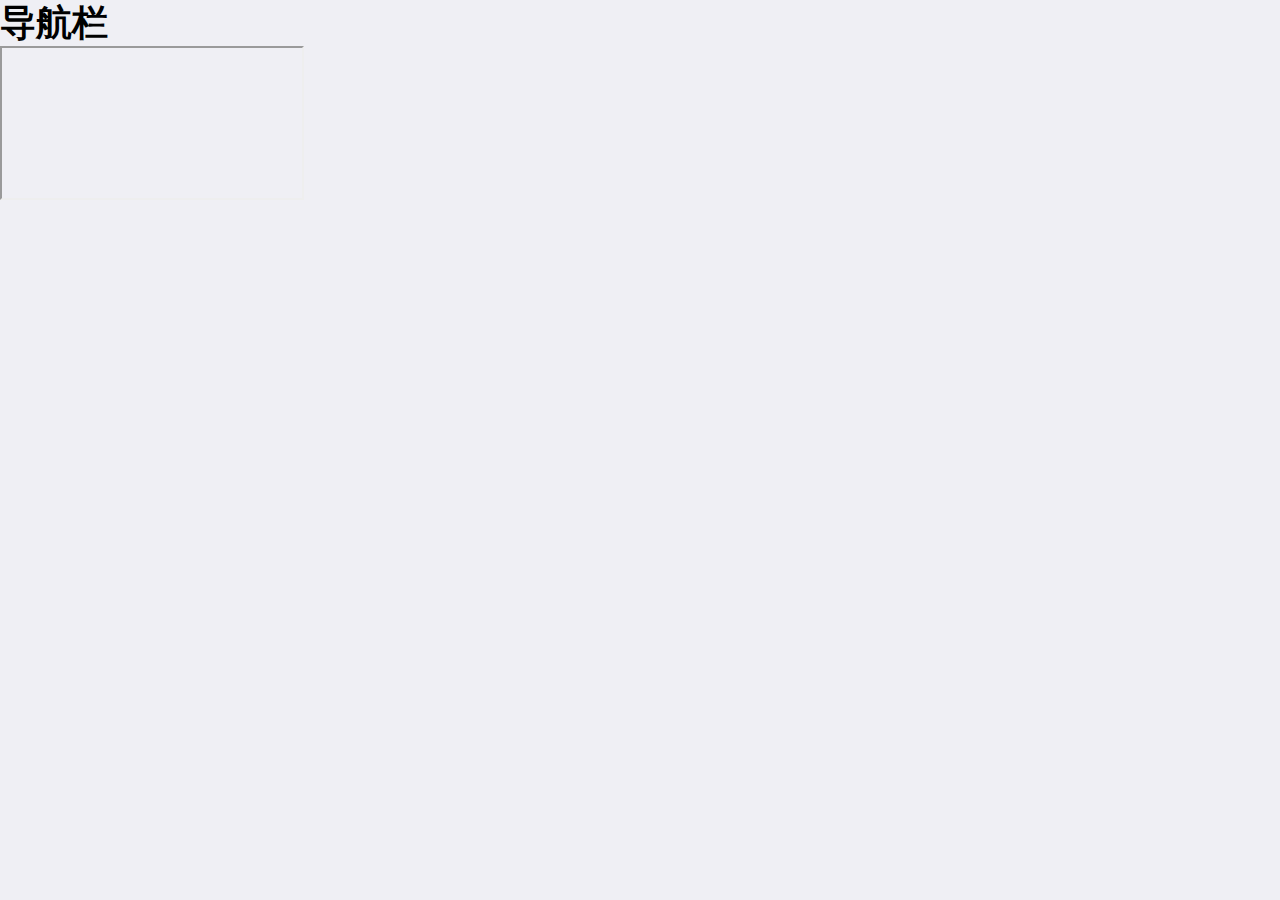
<file: index.html>
<!DOCTYPE html>
<html>
<head>
    <meta charset="utf-8">
    <meta name="viewport" content="initial-scale=1.0, maximum-scale=1.0, user-scalable=no" />
   <meta name="viewport" content="width=device-width, initial-scale=1,maximum-scale=1, user-scalable=no">
		<meta name="apple-mobile-web-app-capable" content="yes">
		<meta name="apple-mobile-web-app-status-bar-style" content="black">
		<link rel="stylesheet" href="css/mui.min.css"/>
		<link rel="stylesheet" type="text/css" href="css/app.css"/>
		<link rel="stylesheet" type="text/css" href="css/icons-extra.css"/>
		<script src="js/mui.min.js"></script>
			
   <title>first</title>
   <script type="text/javascript">
   			mui.init({
   				subpages:[{
					      url:'html/card.html',//子页面HTML地址，支持本地地址和网络地址
					      id:'card.html',//子页面标志
					      styles:{
					        top:'44px',//子页面顶部位置
					        bottom:'10px',//子页面底部位置
					     
					      },
					      extras:{}//额外扩展参数
					    }]
   				
   				
   			});
   			mui('#cebianlan')[0].addEventListener('tap',function(event) {
				mui('.mui-off-canvas-wrap').offCanvas('show');
			});
      </script>
    	<script src="js/index.js" type="text/javascript" charset="utf-8"></script>
			
</head>
<body>
	<div  class="mui-inner-wrap ">
		<!--导航栏-->
			<header id="header" class="  mui-bar mui-bar-nav">
				<a id="cebianlan" class="mui-icon mui-icon-bars mui-pull-left mui-action-menu">
					
				</a>
				<h1 class="mui-title">导航栏</h1>
				<a id="add_card" class="  mui-icon mui-icon-plus mui-pull-right"></a>
			</header>
		</div>	
	
			
    		
			
   	
  
   	
</body>
</html>
</file>
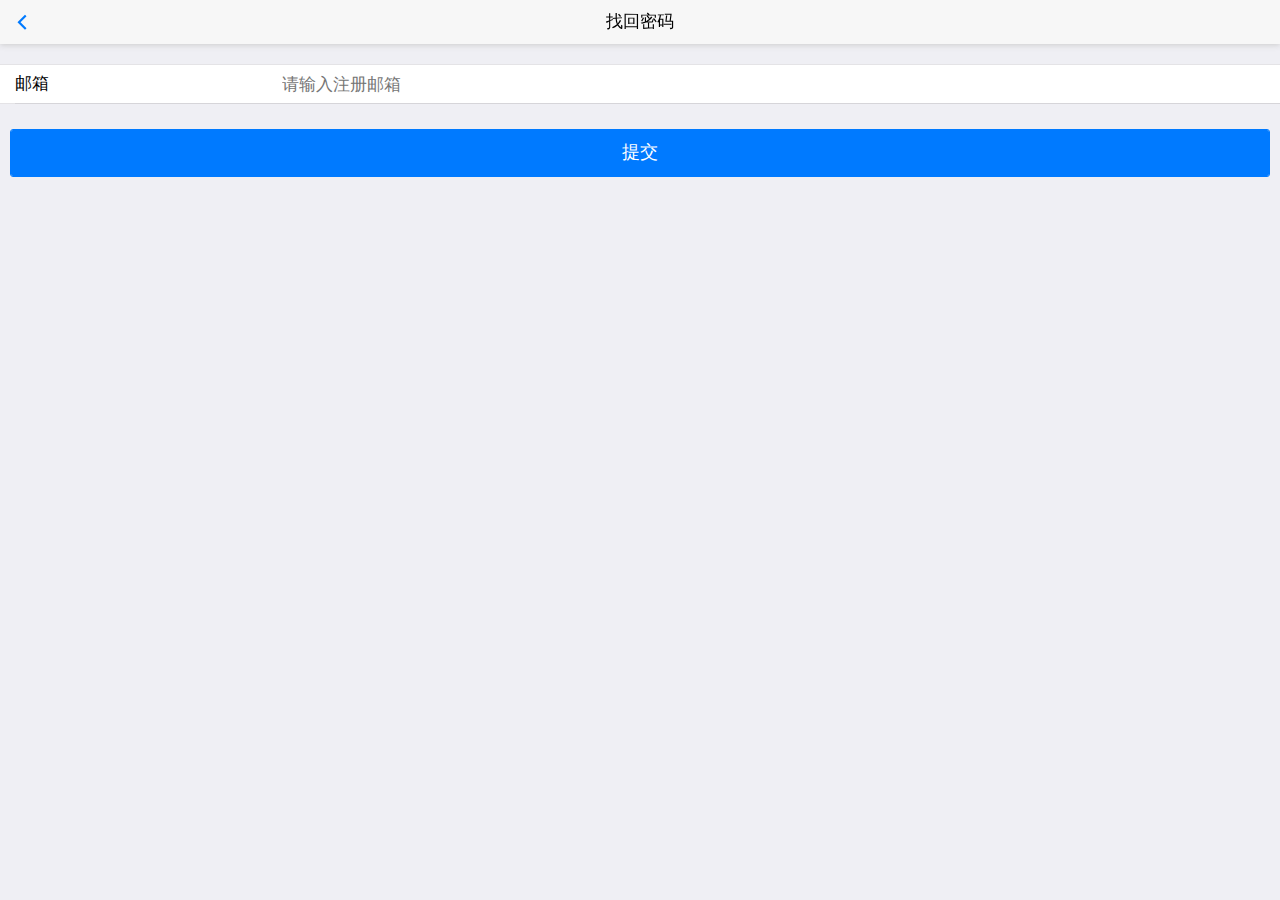
<file: login/forget_password.html>
<!DOCTYPE html>
<html class="ui-page-login">

	<head>
		<meta charset="utf-8">
		<meta name="viewport" content="width=device-width,initial-scale=1,minimum-scale=1,maximum-scale=1,user-scalable=no" />
		<title></title>
		<link href="css/mui.min.css" rel="stylesheet" />
		<link href="css/style.css" rel="stylesheet" />
		<style>
			.area {
				margin: 20px auto 0px auto;
			}
			.mui-input-group:first-child {
				margin-top: 20px;
			}
			.mui-input-group label {
				width: 22%;
			}
			.mui-input-row label~input,
			.mui-input-row label~select,
			.mui-input-row label~textarea {
				width: 78%;
			}
			.mui-checkbox input[type=checkbox],
			.mui-radio input[type=radio] {
				top: 6px;
			}
			.mui-content-padded {
				margin-top: 25px;
			}
			.mui-btn {
				padding: 10px;
			}
			.mui-input-row label~input, .mui-input-row label~select, .mui-input-row label~textarea{
				margin-top: 1px;
			}
		</style>
	</head>

	<body>
		<header class="mui-bar mui-bar-nav">
			<a class="mui-action-back mui-icon mui-icon-left-nav mui-pull-left"></a>
			<h1 class="mui-title">找回密码</h1>
		</header>
		<div class="mui-content">
			<form class="mui-input-group">
				<!--
				<div class="mui-input-row">
					<label>账号</label>
					<input id='account' type="text" class="mui-input-clear mui-input" placeholder="请输入账号">
				</div>             	
                -->
				<div class="mui-input-row">
					<label>邮箱</label>
					<input id='email' type="email" class="mui-input-clear mui-input" placeholder="请输入注册邮箱">
				</div>
			</form>
			<div class="mui-content-padded">
				<button id='sendMail' class="mui-btn mui-btn-block mui-btn-primary">提交</button>
			</div>
		</div>
		<script src="js/mui.min.js"></script>
		<script src="js/app.js"></script>
		<script>
			(function($, doc) {
				$.init();
				$.plusReady(function() {
					var sendButton = doc.getElementById('sendMail');
					var emailBox = doc.getElementById('email');
					sendButton.addEventListener('tap', function() {
						app.forgetPassword(emailBox.value, function(err, info) {
							plus.nativeUI.toast(err || info);
						});
					}, false);
				});
			}(mui, document));
		</script>
	</body>

</html>
</file>
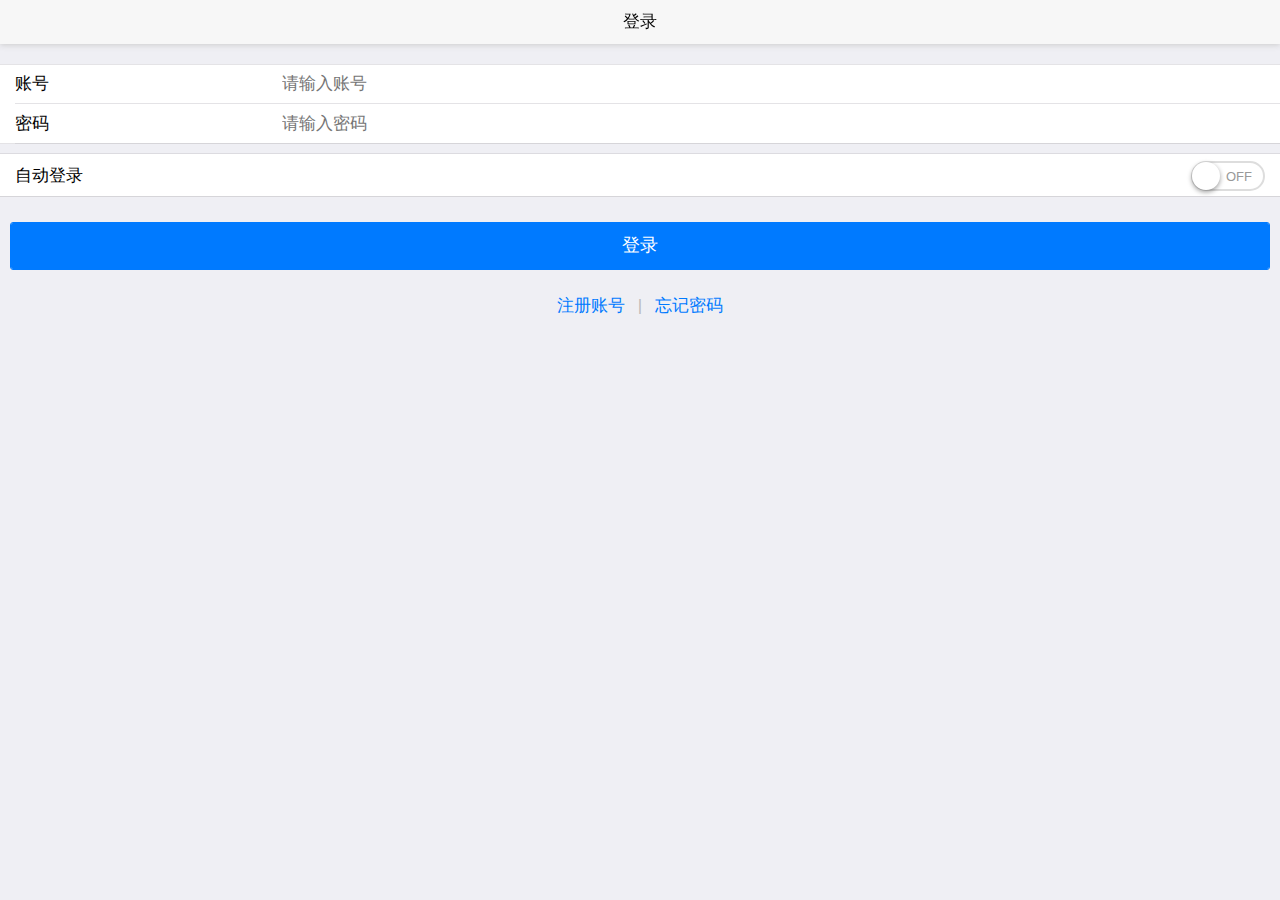
<file: login/login.html>
<!DOCTYPE html>
<html class="ui-page-login">

	<head>
		<meta charset="utf-8">
		<meta name="viewport" content="width=device-width,initial-scale=1,minimum-scale=1,maximum-scale=1,user-scalable=no" />
		<title></title>
		<link href="css/mui.min.css" rel="stylesheet" />
		<link href="css/style.css" rel="stylesheet" />
		<style>
			.area {
				margin: 20px auto 0px auto;
			}
			
			.mui-input-group {
				margin-top: 10px;
			}
			
			.mui-input-group:first-child {
				margin-top: 20px;
			}
			
			.mui-input-group label {
				width: 22%;
			}
			
			.mui-input-row label~input,
			.mui-input-row label~select,
			.mui-input-row label~textarea {
				width: 78%;
			}
			
			.mui-checkbox input[type=checkbox],
			.mui-radio input[type=radio] {
				top: 6px;
			}
			
			.mui-content-padded {
				margin-top: 25px;
			}
			
			.mui-btn {
				padding: 10px;
			}
			
			.link-area {
				display: block;
				margin-top: 25px;
				text-align: center;
			}
			
			.spliter {
				color: #bbb;
				padding: 0px 8px;
			}
			
			.oauth-area {
				position: absolute;
				bottom: 20px;
				left: 0px;
				text-align: center;
				width: 100%;
				padding: 0px;
				margin: 0px;
			}
			
			.oauth-area .oauth-btn {
				display: inline-block;
				width: 50px;
				height: 50px;
				background-size: 30px 30px;
				background-position: center center;
				background-repeat: no-repeat;
				margin: 0px 20px;
				/*-webkit-filter: grayscale(100%); */
				border: solid 1px #ddd;
				border-radius: 25px;
			}
			
			.oauth-area .oauth-btn:active {
				border: solid 1px #aaa;
			}
			
			.oauth-area .oauth-btn.disabled {
				background-color: #ddd;
			}
		</style>

	</head>

	<body>
		<header class="mui-bar mui-bar-nav">
			<h1 class="mui-title">登录</h1>
		</header>
		<div class="mui-content">
			<form id='login-form' class="mui-input-group">
				<div class="mui-input-row">
					<label>账号</label>
					<input id='account' type="text" class="mui-input-clear mui-input" placeholder="请输入账号">
				</div>
				<div class="mui-input-row">
					<label>密码</label>
					<input id='password' type="password" class="mui-input-clear mui-input" placeholder="请输入密码">
				</div>
			</form>
			<form class="mui-input-group">
				<ul class="mui-table-view mui-table-view-chevron">
					<li class="mui-table-view-cell">
						自动登录
						<div id="autoLogin" class="mui-switch">
							<div class="mui-switch-handle"></div>
						</div>
					</li>
				</ul>
			</form>
			<div class="mui-content-padded">
				<button id='login' class="mui-btn mui-btn-block mui-btn-primary">登录</button>
				<div class="link-area"><a id='reg'>注册账号</a> <span class="spliter">|</span> <a id='forgetPassword'>忘记密码</a>
				</div>
			</div>
			<div class="mui-content-padded oauth-area">

			</div>
		</div>
		<script src="js/mui.min.js"></script>
		<script src="js/mui.enterfocus.js"></script>
		<script src="js/app.js"></script>
		<script>
			(function($, doc) {
				$.init({
					statusBarBackground: '#f7f7f7'
				});
				$.plusReady(function() {
					plus.screen.lockOrientation("portrait-primary");
					var settings = app.getSettings();
					var state = app.getState();
					var mainPage = $.preload({
						"id": 'main',
						"url": 'main.html'
					});
					var main_loaded_flag = false;
					mainPage.addEventListener("loaded",function () {
						main_loaded_flag = true;
					});
					var toMain = function() {
						//使用定时器的原因：
						//可能执行太快，main页面loaded事件尚未触发就执行自定义事件，此时必然会失败
						var id = setInterval(function () {
							if(main_loaded_flag){
								clearInterval(id);
								$.fire(mainPage, 'show', null);
								mainPage.show("pop-in");
							}
						},20);
					};
					//检查 "登录状态/锁屏状态" 开始
					if (settings.autoLogin && state.token && settings.gestures) {
						$.openWindow({
							url: 'unlock.html',
							id: 'unlock',
							show: {
								aniShow: 'pop-in'
							},
							waiting: {
								autoShow: false
							}
						});
					} else if (settings.autoLogin && state.token) {
						toMain();
					} else {
						app.setState(null);
						//第三方登录
						var authBtns = ['qihoo', 'weixin', 'sinaweibo', 'qq']; //配置业务支持的第三方登录
						var auths = {};
						var oauthArea = doc.querySelector('.oauth-area');
						plus.oauth.getServices(function(services) {
							for (var i in services) {
								var service = services[i];
								auths[service.id] = service;
								if (~authBtns.indexOf(service.id)) {
									var isInstalled = app.isInstalled(service.id);
									var btn = document.createElement('div');
									//如果微信未安装，则为不启用状态
									btn.setAttribute('class', 'oauth-btn' + (!isInstalled && service.id === 'weixin' ? (' disabled') : ''));
									btn.authId = service.id;
									btn.style.backgroundImage = 'url("images/' + service.id + '.png")'
									oauthArea.appendChild(btn);
								}
							}
							$(oauthArea).on('tap', '.oauth-btn', function() {
								if (this.classList.contains('disabled')) {
									plus.nativeUI.toast('您尚未安装微信客户端');
									return;
								}
								var auth = auths[this.authId];
								var waiting = plus.nativeUI.showWaiting();
								auth.login(function() {
									waiting.close();
									plus.nativeUI.toast("登录认证成功");
									auth.getUserInfo(function() {
										plus.nativeUI.toast("获取用户信息成功");
										var name = auth.userInfo.nickname || auth.userInfo.name;
										app.createState(name, function() {
											toMain();
										});
									}, function(e) {
										plus.nativeUI.toast("获取用户信息失败：" + e.message);
									});
								}, function(e) {
									waiting.close();
									plus.nativeUI.toast("登录认证失败：" + e.message);
								});
							});
						}, function(e) {
							oauthArea.style.display = 'none';
							plus.nativeUI.toast("获取登录认证失败：" + e.message);
						});
					}
					// close splash
					setTimeout(function() {
						//关闭 splash
						plus.navigator.closeSplashscreen();
					}, 600);
					//检查 "登录状态/锁屏状态" 结束
					var loginButton = doc.getElementById('login');
					var accountBox = doc.getElementById('account');
					var passwordBox = doc.getElementById('password');
					var autoLoginButton = doc.getElementById("autoLogin");
					var regButton = doc.getElementById('reg');
					var forgetButton = doc.getElementById('forgetPassword');
					loginButton.addEventListener('tap', function(event) {
						var loginInfo = {
							account: accountBox.value,
							password: passwordBox.value
						};
						app.login(loginInfo, function(err) {
							if (err) {
								plus.nativeUI.toast(err);
								return;
							}
							toMain();
						});
					});
					$.enterfocus('#login-form input', function() {
						$.trigger(loginButton, 'tap');
					});
					autoLoginButton.classList[settings.autoLogin ? 'add' : 'remove']('mui-active')
					autoLoginButton.addEventListener('toggle', function(event) {
						setTimeout(function() {
							var isActive = event.detail.isActive;
							settings.autoLogin = isActive;
							app.setSettings(settings);
						}, 50);
					}, false);
					regButton.addEventListener('tap', function(event) {
						$.openWindow({
							url: 'reg.html',
							id: 'reg',
							preload: true,
							show: {
								aniShow: 'pop-in'
							},
							styles: {
								popGesture: 'hide'
							},
							waiting: {
								autoShow: false
							}
						});
					}, false);
					forgetButton.addEventListener('tap', function(event) {
						$.openWindow({
							url: 'forget_password.html',
							id: 'forget_password',
							preload: true,
							show: {
								aniShow: 'pop-in'
							},
							styles: {
								popGesture: 'hide'
							},
							waiting: {
								autoShow: false
							}
						});
					}, false);
					//
					window.addEventListener('resize', function() {
						oauthArea.style.display = document.body.clientHeight > 400 ? 'block' : 'none';
					}, false);
					//
					var backButtonPress = 0;
					$.back = function(event) {
						backButtonPress++;
						if (backButtonPress > 1) {
							plus.runtime.quit();
						} else {
							plus.nativeUI.toast('再按一次退出应用');
						}
						setTimeout(function() {
							backButtonPress = 0;
						}, 1000);
						return false;
					};
				});
			}(mui, document));
		</script>
	</body>

</html>
</file>
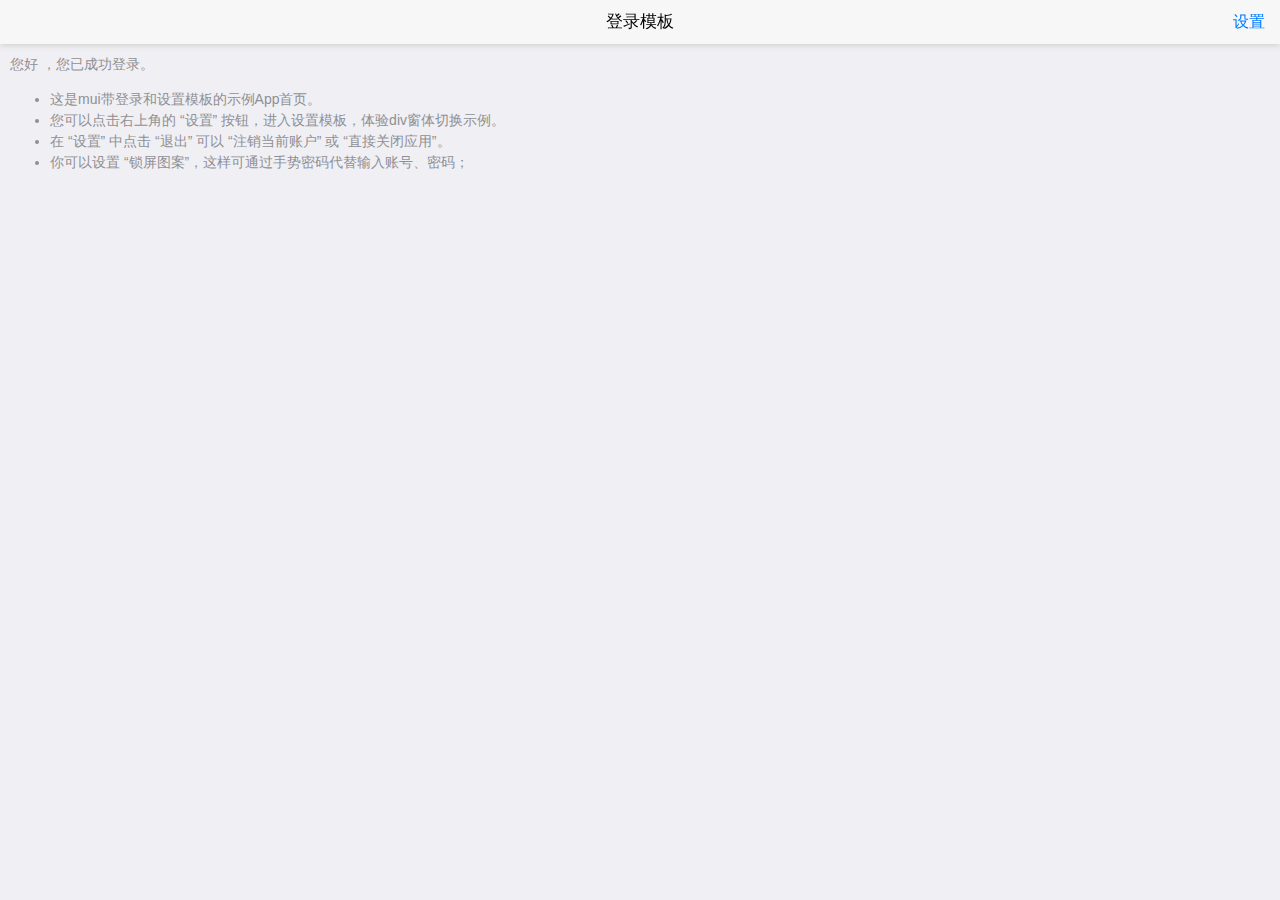
<file: login/main.html>
<!DOCTYPE html>
<html>

	<head>
		<meta charset="utf-8">
		<meta name="viewport" content="width=device-width,initial-scale=1,minimum-scale=1,maximum-scale=1,user-scalable=no" />
		<title></title>
		<link href="css/mui.min.css" rel="stylesheet" />

		<style>
			ul {
				font-size: 14px;
				color: #8f8f94;
			}
			.mui-btn {
				padding: 10px;
			}
		</style>
	</head>

	<body>
		<header class="mui-bar mui-bar-nav" style="padding-right: 15px;">
			<h1 class="mui-title">登录模板</h1>
			<button id='setting' class=" mui-pull-right mui-btn-link">设置</button>
		</header>
		<div class="mui-content">
			<div class="mui-content-padded">
				<p>
					您好 <span id='account'></span>，您已成功登录。
					<ul>
						<li>这是mui带登录和设置模板的示例App首页。</li>
						<li>您可以点击右上角的 “设置” 按钮，进入设置模板，体验div窗体切换示例。</li>
						<li>在 “设置” 中点击 “退出” 可以 “注销当前账户” 或 “直接关闭应用”。</li>
						<li>你可以设置 “锁屏图案”，这样可通过手势密码代替输入账号、密码；</li>
					</ul>
				</p>
				<!--<button  class="mui-btn mui-btn-block mui-btn-primary">设置</button>-->
				<!--
				<button id='exit' class="mui-btn mui-btn-block mui-btn-green">关闭</button>
                <button id='logout' class="mui-btn mui-btn-red mui-btn-block">注销登录</button>
                -->
			</div>
		</div>
		<script src="js/mui.min.js"></script>
		<script src="js/app.js"></script>
		<script>
			(function($, doc) {
				$.init();
				var settings = app.getSettings();
				var account = doc.getElementById('account');
				//
				window.addEventListener('show', function() {
					var state = app.getState();
					account.innerText = state.account;
				}, false);
				$.plusReady(function() {
					var settingPage = $.preload({
						"id": 'setting',
						"url": 'setting.html'
					});
					//设置
					var settingButton = doc.getElementById('setting');
					//settingButton.style.display = settings.autoLogin ? 'block' : 'none';
					settingButton.addEventListener('tap', function(event) {
						$.openWindow({
							id: 'setting',
							show: {
								aniShow: 'pop-in'
							},
							styles: {
								popGesture: 'hide'
							},
							waiting: {
								autoShow: false
							}
						});
					});
					//--
					$.oldBack = mui.back;
					var backButtonPress = 0;
					$.back = function(event) {
						backButtonPress++;
						if (backButtonPress > 1) {
							plus.runtime.quit();
						} else {
							plus.nativeUI.toast('再按一次退出应用');
						}
						setTimeout(function() {
							backButtonPress = 0;
						}, 1000);
						return false;
					};
				});
			}(mui, document));
		</script>
	</body>

</html>
</file>
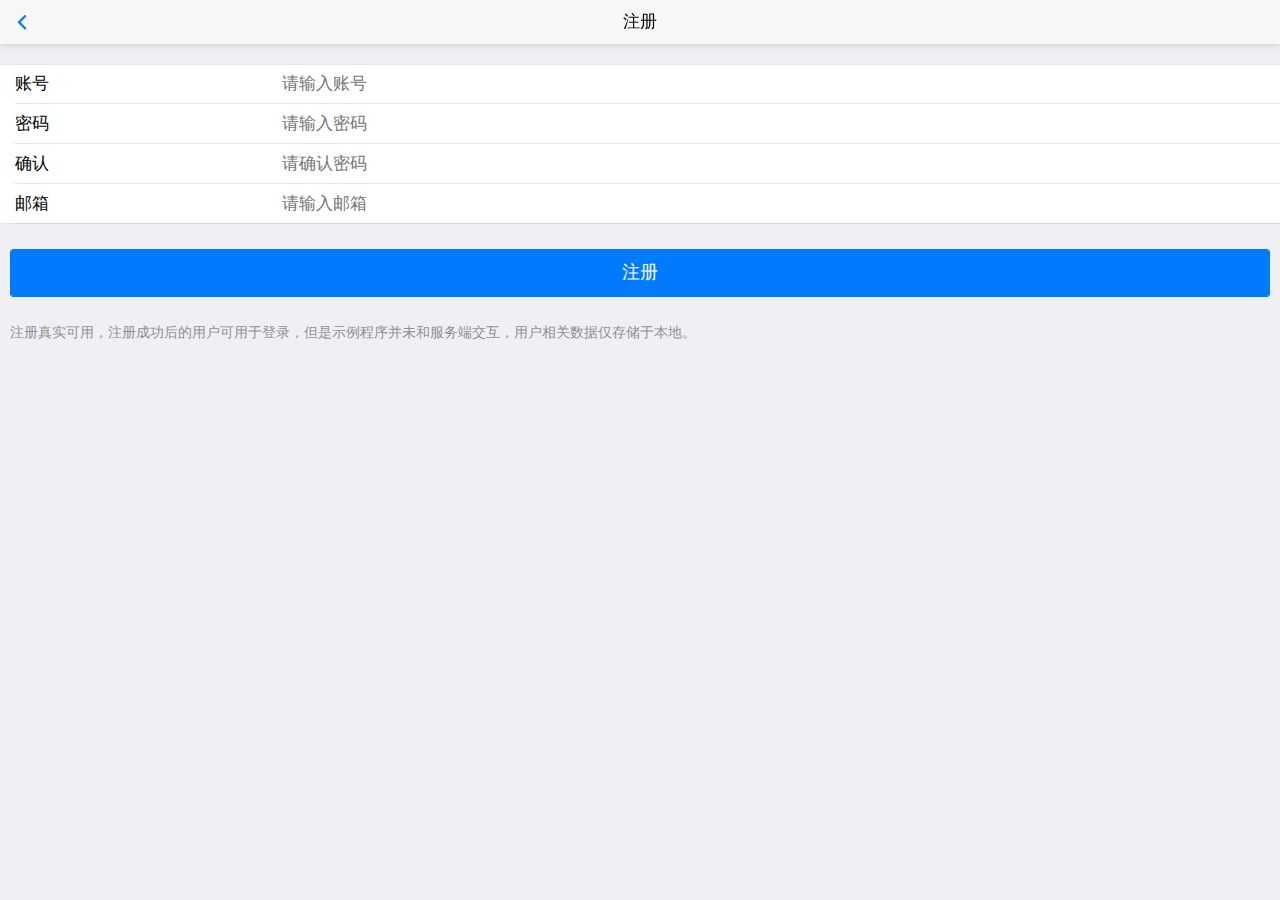
<file: login/reg.html>
<!DOCTYPE html>
<html class="ui-page-login">

	<head>
		<meta charset="utf-8">
		<meta name="viewport" content="width=device-width,initial-scale=1,minimum-scale=1,maximum-scale=1,user-scalable=no" />
		<title></title>
		<link href="css/mui.min.css" rel="stylesheet" />
		<link href="css/style.css" rel="stylesheet" />
		<style>
			.area {
				margin: 20px auto 0px auto;
			}
			.mui-input-group:first-child {
				margin-top: 20px;
			}
			.mui-input-group label {
				width: 22%;
			}
			.mui-input-row label~input,
			.mui-input-row label~select,
			.mui-input-row label~textarea {
				width: 78%;
			}
			.mui-checkbox input[type=checkbox],
			.mui-radio input[type=radio] {
				top: 6px;
			}
			.mui-content-padded {
				margin-top: 25px;
			}
			.mui-btn {
				padding: 10px;
			}
			
		</style>
	</head>

	<body>
		<header class="mui-bar mui-bar-nav">
			<a class="mui-action-back mui-icon mui-icon-left-nav mui-pull-left"></a>
			<h1 class="mui-title">注册</h1>
		</header>
		<div class="mui-content">
			<form class="mui-input-group">
				<div class="mui-input-row">
					<label>账号</label>
					<input id='account' type="text" class="mui-input-clear mui-input" placeholder="请输入账号">
				</div>
				<div class="mui-input-row">
					<label>密码</label>
					<input id='password' type="password" class="mui-input-clear mui-input" placeholder="请输入密码">
				</div>
				<div class="mui-input-row">
					<label>确认</label>
					<input id='password_confirm' type="password" class="mui-input-clear mui-input" placeholder="请确认密码">
				</div>
				<div class="mui-input-row">
					<label>邮箱</label>
					<input id='email' type="email" class="mui-input-clear mui-input" placeholder="请输入邮箱">
				</div>
			</form>
			<div class="mui-content-padded">
				<button id='reg' class="mui-btn mui-btn-block mui-btn-primary">注册</button>
			</div>
			<div class="mui-content-padded">
				<p>注册真实可用，注册成功后的用户可用于登录，但是示例程序并未和服务端交互，用户相关数据仅存储于本地。</p>
			</div>
		</div>
		<script src="js/mui.min.js"></script>
		<script src="js/app.js"></script>
		<script>
			(function($, doc) {
				$.init();
				$.plusReady(function() {
					var settings = app.getSettings();
					var regButton = doc.getElementById('reg');
					var accountBox = doc.getElementById('account');
					var passwordBox = doc.getElementById('password');
					var passwordConfirmBox = doc.getElementById('password_confirm');
					var emailBox = doc.getElementById('email');
					regButton.addEventListener('tap', function(event) {
						var regInfo = {
							account: accountBox.value,
							password: passwordBox.value,
							email: emailBox.value
						};
						var passwordConfirm = passwordConfirmBox.value;
						if (passwordConfirm != regInfo.password) {
							plus.nativeUI.toast('密码两次输入不一致');
							return;
						}
						app.reg(regInfo, function(err) {
							if (err) {
								plus.nativeUI.toast(err);
								return;
							}
							plus.nativeUI.toast('注册成功');
							/*
							 * 注意：
							 * 1、因本示例应用启动页就是登录页面，因此注册成功后，直接显示登录页即可；
							 * 2、如果真实案例中，启动页不是登录页，则需修改，使用mui.openWindow打开真实的登录页面
							 */
							plus.webview.getLaunchWebview().show("pop-in",200,function () {
								plus.webview.currentWebview().close("none");
							});
							//若启动页不是登录页，则需通过如下方式打开登录页
//							$.openWindow({
//								url: 'login.html',
//								id: 'login',
//								show: {
//									aniShow: 'pop-in'
//								}
//							});
						});
					});
				});
			}(mui, document));
		</script>
	</body>

</html>
</file>
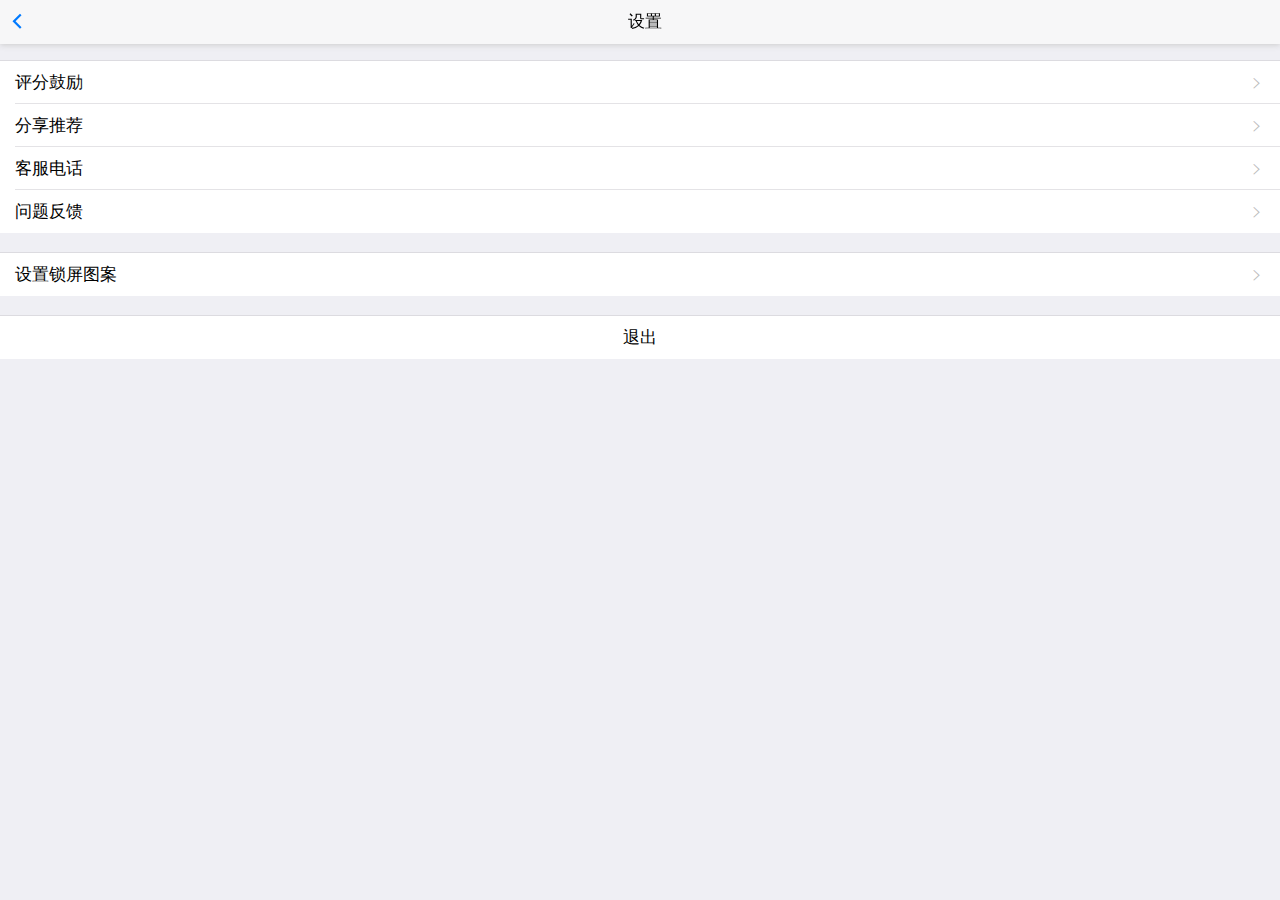
<file: login/setting.html>
<!DOCTYPE html>
<html>

	<head>
		<meta charset="utf-8">
		<title>Hello MUI</title>
		<meta name="viewport" content="width=device-width, initial-scale=1,maximum-scale=1,user-scalable=no">
		<meta name="apple-mobile-web-app-capable" content="yes">
		<meta name="apple-mobile-web-app-status-bar-style" content="black">

		<link rel="stylesheet" href="./css/mui.min.css">
		<style>
			html,
			body {
				background-color: #efeff4;
			}
			.mui-views,
			.mui-view,
			.mui-pages,
			.mui-page,
			.mui-page-content {
				position: absolute;
				left: 0;
				right: 0;
				top: 0;
				bottom: 0;
				width: 100%;
				height: 100%;
				background-color: #efeff4;
			}
			.mui-pages {
				top: 46px;
				height: auto;
			}
			.mui-scroll-wrapper,
			.mui-scroll {
				background-color: #efeff4;
			}
			.mui-page.mui-transitioning {
				-webkit-transition: -webkit-transform 200ms ease;
				transition: transform 200ms ease;
			}
			.mui-page-left {
				-webkit-transform: translate3d(0, 0, 0);
				transform: translate3d(0, 0, 0);
			}
			.mui-ios .mui-page-left {
				-webkit-transform: translate3d(-20%, 0, 0);
				transform: translate3d(-20%, 0, 0);
			}
			.mui-navbar {
				position: fixed;
				right: 0;
				left: 0;
				z-index: 10;
				height: 44px;
				background-color: #f7f7f8;
			}
			.mui-navbar .mui-bar {
				position: absolute;
				background: transparent;
				text-align: center;
			}
			.mui-android .mui-navbar-inner.mui-navbar-left {
				opacity: 0;
			}
			.mui-ios .mui-navbar-left .mui-left,
			.mui-ios .mui-navbar-left .mui-center,
			.mui-ios .mui-navbar-left .mui-right {
				opacity: 0;
			}
			.mui-navbar .mui-btn-nav {
				-webkit-transition: none;
				transition: none;
				-webkit-transition-duration: .0s;
				transition-duration: .0s;
			}
			.mui-navbar .mui-bar .mui-title {
				display: inline-block;
				position: static;
				width: auto;
			}
			.mui-page-shadow {
				position: absolute;
				right: 100%;
				top: 0;
				width: 16px;
				height: 100%;
				z-index: -1;
				content: '';
			}
			.mui-page-shadow {
				background: -webkit-linear-gradient(left, rgba(0, 0, 0, 0) 0, rgba(0, 0, 0, 0) 10%, rgba(0, 0, 0, .01) 50%, rgba(0, 0, 0, .2) 100%);
				background: linear-gradient(to right, rgba(0, 0, 0, 0) 0, rgba(0, 0, 0, 0) 10%, rgba(0, 0, 0, .01) 50%, rgba(0, 0, 0, .2) 100%);
			}
			.mui-navbar-inner.mui-transitioning,
			.mui-navbar-inner .mui-transitioning {
				-webkit-transition: opacity 200ms ease, -webkit-transform 200ms ease;
				transition: opacity 200ms ease, transform 200ms ease;
			}
			.mui-page {
				display: none;
			}
			.mui-pages .mui-page {
				display: block;
			}
			.mui-page .mui-table-view:first-child {
				margin-top: 15px;
			}
			.mui-page .mui-table-view:last-child {
				margin-bottom: 30px;
			}
			.mui-table-view {
				margin-top: 20px;
			}
			.mui-table-view:after {
				height: 0;
			}
			.mui-table-view span.mui-pull-right {
				color: #999;
			}
			.mui-table-view-divider {
				background-color: #efeff4;
				font-size: 14px;
			}
			.mui-table-view-divider:before,
			.mui-table-view-divider:after {
				height: 0;
			}
			.mui-content-padded {
				margin: 10px 0px;
			}
			.mui-locker {
				margin: 35px auto;
				display: none;
			}
		</style>
		<link rel="stylesheet" type="text/css" href="./css/feedback-page.css" />
	</head>

	<body>
		<!--页面主结构开始-->
		<div id="app" class="mui-views">
			<div class="mui-view">
				<div class="mui-navbar">
				</div>
				<div class="mui-pages">
				</div>
			</div>
		</div>
		<!--页面主结构结束-->
		<!--单页面开始-->
		<div id="setting" class="mui-page">
			<!--页面标题栏开始-->
			<div class="mui-navbar-inner mui-bar mui-bar-nav">
				<button type="button" class="mui-left mui-action-back mui-btn  mui-btn-link mui-btn-nav mui-pull-left">
					<span class="mui-icon mui-icon-left-nav"></span>
				</button>
				<h1 class="mui-center mui-title">设置</h1>
			</div>
			<!--页面标题栏结束-->
			<!--页面主内容区开始-->
			<div class="mui-page-content">
				<div class="mui-scroll-wrapper">
					<div class="mui-scroll">
						<ul class="mui-table-view mui-table-view-chevron">
							<li class="mui-table-view-cell">
								<a id="rate" class="mui-navigate-right">评分鼓励</a>
							</li>
							<li class="mui-table-view-cell">
								<a id="share" class="mui-navigate-right">分享推荐</a>
							</li>
							<li class="mui-table-view-cell">
								<a id="tel" class="mui-navigate-right">客服电话</a>
							</li>
							<li class="mui-table-view-cell">
								<a id="feedback-btn" href="#feedback" class="mui-navigate-right">问题反馈</a>
							</li>
						</ul>
						<ul class="mui-table-view mui-table-view-chevron">
							<li class="mui-table-view-cell">
								<a href="#lock" class="mui-navigate-right">设置锁屏图案</a>
							</li>
						</ul>
						<ul class="mui-table-view">
							<li class="mui-table-view-cell" style="text-align: center;">
								<a id='exit'>退出</a>
							</li>
						</ul>
					</div>
				</div>
			</div>
			<!--页面主内容区结束-->
		</div>
		<div id="notifications_disturb" class="mui-page">
			<div class="mui-navbar-inner mui-bar mui-bar-nav">
				<button type="button" class="mui-left mui-action-back mui-btn  mui-btn-link mui-btn-nav mui-pull-left">
					<span class="mui-icon mui-icon-left-nav"></span>新消息通知
				</button>
				<h1 class="mui-center mui-title">功能消息免打扰</h1>
			</div>
			<div class="mui-page-content">
				<div class="mui-scroll-wrapper">
					<div class="mui-scroll">
						<ul class="mui-table-view mui-table-view-radio">
							<li class="mui-table-view-cell">
								<a class="mui-navigate-right">开启</a>
							</li>
							<li class="mui-table-view-cell">
								<a class="mui-navigate-right">只在夜间开启</a>
							</li>
							<li class="mui-table-view-cell">
								<a class="mui-navigate-right">关闭</a>
							</li>
						</ul>
					</div>
				</div>
			</div>
		</div>

		<div id="lock" class="mui-page">
			<div class="mui-navbar-inner mui-bar mui-bar-nav">
				<button type="button" class="mui-left mui-action-back mui-btn  mui-btn-link mui-btn-nav mui-pull-left">
					<span class="mui-icon mui-icon-left-nav"></span>设置
				</button>
				<h1 class="mui-center mui-title">锁屏图案</h1>
			</div>
			<div class="mui-page-content">
				<div class="mui-content-padded">
					<ul class="mui-table-view mui-table-view-chevron">
						<li class="mui-table-view-cell">
							使用手势解锁
							<div id="lockState" class="mui-switch">
								<div class="mui-switch-handle"></div>
							</div>
						</li>
					</ul>
					<div class="mui-locker" data-locker-width='320' data-locker-height='320' data-locker-options='{"ringColor":"rgba(221,221,221,1)","fillColor":"#ffffff","pointColor":"rgba(0,136,204,1)","lineColor":"rgba(0,136,204,1)"}'>
					</div>
				</div>
			</div>
		</div>

		<div id="feedback" class="mui-page feedback">
			<div class="mui-navbar-inner mui-bar mui-bar-nav">
				<button type="button" class="mui-left mui-action-back mui-btn  mui-btn-link mui-btn-nav mui-pull-left">
					<span class="mui-icon mui-icon-left-nav"></span>设置
				</button>
				<h1 class="mui-center mui-title">问题反馈</h1>
			</div>
			<div class="mui-page-content">
				<p>问题和意见</p>
				<div class="row mui-input-row">
					<textarea id='question' class="mui-input-clear question" placeholder="请详细描述你的问题和意见..."></textarea>
				</div>
				<p>图片(选填,提供问题截图)</p>
				<div id='image-list' class="row image-list">
				</div>
				<p>QQ/邮箱</p>
				<div class="mui-input-row">
					<input id='contact' type="text" class="mui-input-clear  contact" placeholder="(选填,方便我们联系你 )" />
				</div>
				<button id='submit' type="button" class="mui-btn mui-btn-green">提交</button>
			</div>
			<p>此示例基于环信 “WebIM SDK” + 环信 “移动客服” 实现，在环信 “移动客服面板” 能够查阅反馈信息。</p>
		</div>

	</body>
	<script src="./js/mui.min.js "></script>
	<script src="./js/mui.view.js "></script>
	<script src='./libs/easymob-webim-sdk/jquery-1.11.1.js'></script>
	<script src='./libs/easymob-webim-sdk/strophe-custom-2.0.0.js'></script>
	<script src='./libs/easymob-webim-sdk/json2.js'></script>
	<script src="./libs/easymob-webim-sdk/easemob.im-1.0.5.js"></script>
	<script src='./js/feedback.js'></script>
	<script src="./js/feedback-page.js"></script>
	<script src="./js/mui.locker.js"></script>
	<script src="./js/app.js"></script>
	<script>
		mui.init();
		 //初始化单页view
		var viewApi = mui('#app').view({
			defaultPage: '#setting'
		});
		 //初始化单页的区域滚动
		mui('.mui-scroll-wrapper').scroll();
		 //分享操作 
		var shares = {};
		mui.plusReady(function() {
			plus.share.getServices(function(s) {
				if (s && s.length > 0) {
					for (var i = 0; i < s.length; i++) {
						var t = s[i];
						shares[t.id] = t;
					}
				}
			}, function() {
				console.log("获取分享服务列表失败");
			});
		});
		 //分享链接点击事件
		document.getElementById("share").addEventListener('tap', function() {
			var ids = [{
					id: "weixin",
					ex: "WXSceneSession"
				}, {
					id: "weixin",
					ex: "WXSceneTimeline"
				}, {
					id: "sinaweibo"
				}, {
					id: "tencentweibo"
				}, {
					id: "qq"
				}],
				bts = [{
					title: "发送给微信好友"
				}, {
					title: "分享到微信朋友圈"
				}, {
					title: "分享到新浪微博"
				}, {
					title: "分享到腾讯微博"
				}, {
					title: "分享到QQ"
				}];
			plus.nativeUI.actionSheet({
				cancel: "取消",
				buttons: bts
			}, function(e) {
				var i = e.index;
				if (i > 0) {
					var s_id = ids[i - 1].id;
					var share = shares[s_id];
					if (share.authenticated) {
						shareMessage(share, ids[i - 1].ex);
					} else {
						share.authorize(function() {
							shareMessage(share, ids[i - 1].ex);
						}, function(e) {
							console.log("认证授权失败：" + e.code + " - " + e.message);
						});
					}
				}
			});
		});

		function shareMessage(share, ex) {
				var msg = {
					extra: {
						scene: ex
					}
				};
				msg.href = "http://www.dcloud.io/hellomui/";
				msg.title = "最接近原生APP体验的高性能前端框架";
				msg.content = "我正在体验HelloMUI，果然很流畅，基本看不出和原生App的差距";
				if (~share.id.indexOf('weibo')) {
					msg.content += "；体验地址：http://www.dcloud.io/hellomui/";
				}
				msg.thumbs = ["_www/images/logo.png"];
				share.send(msg, function() {
					console.log("分享到\"" + share.description + "\"成功！ ");
				}, function(e) {
					console.log("分享到\"" + share.description + "\"失败: " + e.code + " - " + e.message);
				});
			}
			//去评分
		document.getElementById("rate").addEventListener('tap', function() {
			if (mui.os.ios) {
				location.href = 'https://itunes.apple.com/WebObjects/MZStore.woa/wa/viewContentsUserReviews?id=682211190&pageNumber=0&sortOrdering=2&type=&mt=8';
			} else if (mui.os.android) {
				plus.runtime.openURL("market://details?id=io.dcloud.HelloMUI", function(e) {
					plus.runtime.openURL("market://details?id=io.dcloud.HelloMUI", function(e) {
						mui.alert("360手机助手和应用宝，你一个都没装，暂时无法评分，感谢支持");
					}, "com.qihoo.appstore");
				}, "com.tencent.android.qqdownloader");
			}
		});
		 //客服电话
		document.getElementById("tel").addEventListener('tap', function() {
			plus.device.dial("114");
		});
		 //退出操作******************
		document.getElementById('exit').addEventListener('tap', function() {
			if (mui.os.ios) {
				app.setState({});
				mui.openWindow({
					url: 'login.html',
					id: 'login',
					show: {
						aniShow: 'pop-in'
					},
					waiting: {
						autoShow: false
					}
				});
				return;
			}
			var btnArray = [{
				title: "注销当前账号"
			}, {
				title: "直接关闭应用"
			}];
			plus.nativeUI.actionSheet({
				cancel: "取消",
				buttons: btnArray
			}, function(event) {
				var index = event.index;
				switch (index) {
					case 1:
						//注销账号
						app.setState({});
						/*
						 * 注意：
						 * 1、因本示例应用启动页就是登录页面，因此注册成功后，直接显示登录页即可；
						 * 2、如果真实案例中，启动页不是登录页，则需修改，使用mui.openWindow打开真实的登录页面
						 */
						plus.webview.getLaunchWebview().show("pop-in");
						//若启动页不是登录页，则需通过如下方式打开登录页
//						mui.openWindow({
//							url: 'login.html',
//							id: 'login',
//							show: {
//								aniShow: 'pop-in'
//							}
//						});
						break;
					case 2:
						plus.runtime.quit();
						break;
				}
			});
		}, false);
		 //************************
		 //锁屏设置
		(function($, doc) {
			//$.init();
			$.plusReady(function() {
				var settings = app.getSettings();
				var lockStateButton = doc.getElementById("lockState");
				var locker = doc.querySelector('.mui-locker');
				lockStateButton.classList[settings.gestures ? 'add' : 'remove']('mui-active')
				locker.style.display = settings.gestures ? 'block' : 'none';
				lockStateButton.addEventListener('toggle', function(event) {
					var isActive = event.detail.isActive;
					locker.style.display = isActive ? 'block' : 'none';
					if (!isActive) {
						//						alert(0);
						settings.gestures = '';
						app.setSettings(settings);
					}
				}, false);
				var record = [];
				locker.addEventListener('done', function(event) {
					var rs = event.detail;
					if (rs.points.length < 4) {
						plus.nativeUI.toast('设定的手势太简单了');
						record = [];
						rs.sender.clear();
						return;
					}
					record.push(rs.points.join(''));
					if (record.length >= 2) {
						if (record[0] == record[1]) {
							plus.nativeUI.toast('解锁手势设定成功，以后用户只需使用手势解锁而无需输入密码登录。');
							settings.gestures = record[0];
							settings.autoLogin = true;
							app.setSettings(settings);
							setTimeout(function() {
								$.back();
							}, 200);
						} else {
							plus.nativeUI.toast('两次手势不一致,请重新设定');
						}
						rs.sender.clear();
						record = [];
					} else {
						plus.nativeUI.toast('请确认手势设定');
						rs.sender.clear();
					}
				}, false);
			});
		}(mui, document));
		 //********************
		var view = viewApi.view;
		(function($) {
			//处理view的后退与webview后退
			var oldBack = $.back;
			$.back = function() {
				if (viewApi.canBack()) { //如果view可以后退，则执行view的后退
					viewApi.back();
				} else { //执行webview后退
					oldBack();
				}
			};
			//监听页面切换事件方案1,通过view元素监听所有页面切换事件，目前提供pageBeforeShow|pageShow|pageBeforeBack|pageBack四种事件(before事件为动画开始前触发)
			//第一个参数为事件名称，第二个参数为事件回调，其中e.detail.page为当前页面的html对象
			view.addEventListener('pageBeforeShow', function(e) {
				//				console.log(e.detail.page.id + ' beforeShow');
			});
			view.addEventListener('pageShow', function(e) {
				//进入手执设定界面时
				if (e.detail.page.id == 'lock') {
					var settings = app.getSettings();
					/*if (!settings.autoLogin) {
						plus.nativeUI.toast('当前没有启用 “自动登录”，需要在登录时启用 "自动登录"，设定的手势锁屏才会升效。');
					}*/
					var lockStateButton = document.getElementById("lockState");
					var locker = document.querySelector('.mui-locker');
					lockStateButton.classList[settings.gestures ? 'add' : 'remove']('mui-active')
					locker.style.display = settings.gestures ? 'block' : 'none';
				}
				//				console.log(e.detail.page.id + ' show');
			});
			view.addEventListener('pageBeforeBack', function(e) {
				//				console.log(e.detail.page.id + ' beforeBack');
			});
			view.addEventListener('pageBack', function(e) {
				//				console.log(e.detail.page.id + ' back');
			});
		})(mui);
	</script>

</html>
</file>
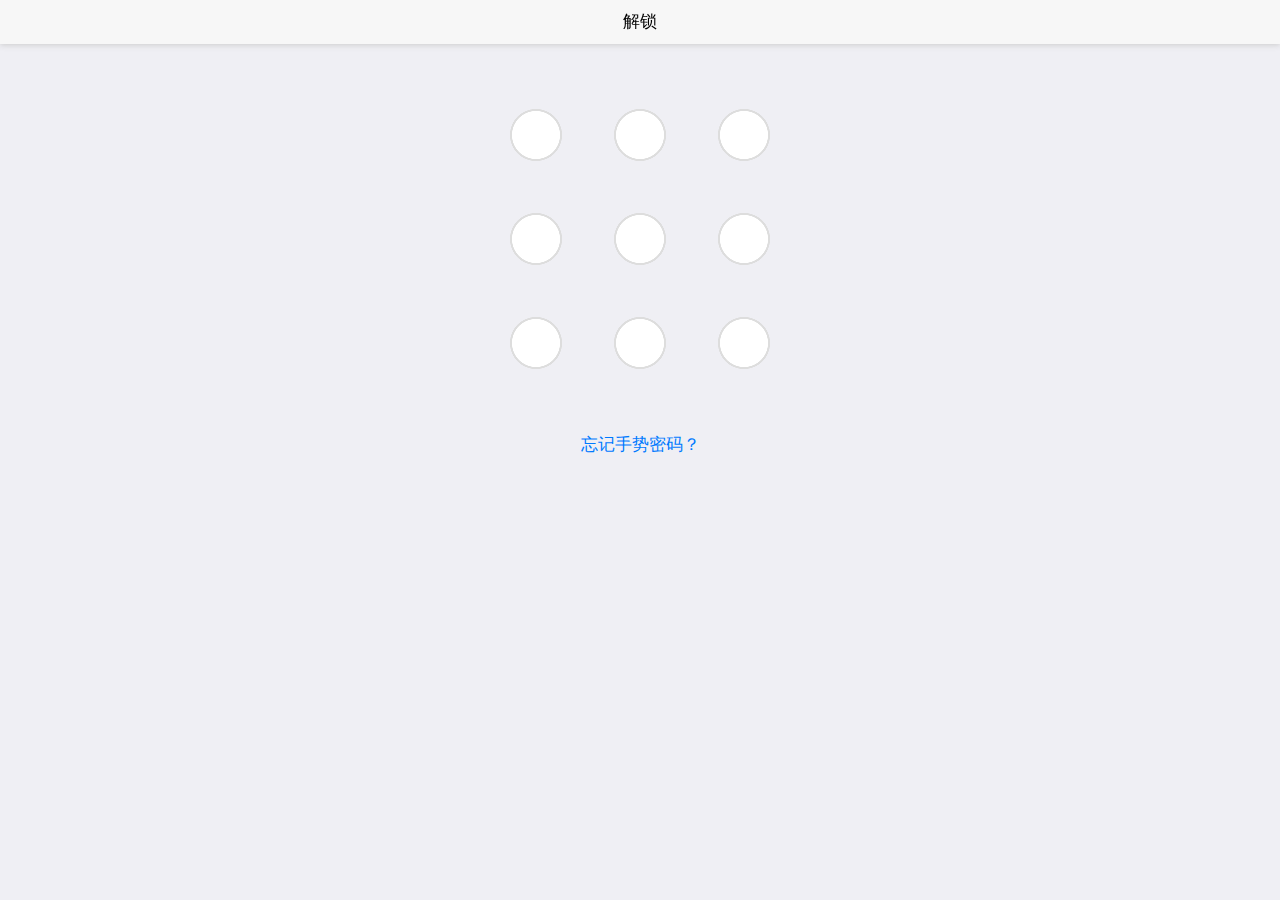
<file: login/unlock.html>
<!DOCTYPE html>
<html>

	<head>
		<meta charset="utf-8">
		<meta name="viewport" content="width=device-width,initial-scale=1,minimum-scale=1,maximum-scale=1,user-scalable=no" />
		<title></title>
		<link href="css/mui.min.css" rel="stylesheet" />
		<style>
			html,
			body {
				background-color: #efeff4;
				overflow: hidden;
			}
			.mui-locker {
				margin: 35px auto;
			}
			#forget {
				display: block;
				margin-top: 10px;
				text-align: center;
			}
		</style>
	</head>

	<body>
		<header class="mui-bar mui-bar-nav">
			<h1 class="mui-title">解锁</h1>
		</header>
		<div class="mui-content">
			<div class="mui-content-padded" style="margin: 10px 0px;">
				<div class="mui-locker" data-locker-options='{"ringColor":"rgba(221,221,221,1)","fillColor":"#ffffff","pointColor":"rgba(0,136,204,1)","lineColor":"rgba(0,136,204,1)"}' data-locker-width='320' data-locker-height='320'>
				</div>
			</div>
			<a id='forget'>忘记手势密码？</a>
		</div>
		<script src="js/mui.min.js"></script>
		<script src="js/mui.locker.js"></script>
		<script src="js/app.js"></script>

		<script>
			(function($, doc) {
				$.init();
				$.plusReady(function() {
					var mainPage = $.preload({
						"id": 'main',
						"url": 'main.html'
					});
					var toMain = function() {
						$.fire(mainPage, 'show', null);
						setTimeout(function() {
							$.openWindow({
								id: 'main',
								show: {
									aniShow: 'pop-in'
								},
								waiting: {
									autoShow: false
								}
							});
						}, 0);
					};
					var settings = app.getSettings();
					var forgetButton = doc.getElementById("forget");
					var locker = doc.querySelector('.mui-locker');
					var clearStateAndToLogin = function() {
						settings.gestures = '';
						settings.autoLogin = false;
						app.setSettings(settings);
						var state = app.getState();
						state.token = '';
						app.setState(state);
						$.openWindow({
							url: 'login.html',
							id: 'login',
							show: {
								aniShow: 'pop-in'
							},
							waiting: {
								autoShow: false
							}
						});
					};
					forgetButton.addEventListener('tap', function(event) {
						clearStateAndToLogin();
					});
					var tryNumber = 5;
					locker.addEventListener('done', function(event) {
						var rs = event.detail;
						if (settings.gestures == rs.points.join('')) {
							toMain()
							rs.sender.clear();
						} else {
							tryNumber--;
							rs.sender.clear();
							if (tryNumber > 0) {
								plus.nativeUI.toast('解锁手势错误，还能尝试 ' + tryNumber + ' 次。');
							} else {
								clearStateAndToLogin();
							}
						}
					}, false);
					var backButtonPress = 0;
					$.back = function(event) {
						backButtonPress++;
						if (backButtonPress > 1) {
							plus.runtime.quit();
						} else {
							plus.nativeUI.toast('再按一次退出应用');
						}
						setTimeout(function() {
							backButtonPress = 0;
						}, 1000);
						return false;
					};
				});
			}(mui, document));
		</script>
	</body>

</html>
</file>
<file: css/app.css>
/*
 *这是单独为hello mui准备的个性化css，可以覆盖标准mui的css定义；
 * 在实际项目开发时，建议为App单独写一个css文件，从而实现项目的自定义皮肤功能；
 * 
 * */
.mui-plus header.mui-bar{
	display: block;
}
.mui-plus .mui-bar-nav~.mui-content{
	padding: 0;

}

/*hm开头的表示仅为 Hello MUI示例定义*/
.hm-description{
	margin: .5em 0;
}

.hm-description>li {
	font-size: 14px;
	color: #8f8f94;
}
html,
			body {
				background-color: #efeff4;
				
			}
			
			.mui-bar .mui-pull-left .mui-icon {
				padding-right: 5px;
				font-size: 28px;
				
			}
			.mui-bar .mui-btn {
				font-weight: normal;
				font-size: 17px;
			}
			.mui-bar .mui-btn-link {
				top: 1px;
			}
   			
   			.mui-card-link{
   				font-size: 25px;
   				
   			}
   			.mui-off-canvas-left {
				color: #fff;
			}
			.title {
				margin: 35px 15px 10px;
			}
			.title+.content {
				margin: 10px 15px 35px;
				color: #bbb;
				text-indent: 1em;
				font-size: 14px;
				line-height: 24px;
			}
			input {
				color: #000;
			}
			
			.jz{
				margin: 0 auto;
			}
			.content{
				padding-bottom: 10px;
				display: none;
			}
			.content_h3{
				margin-left: 10px;
			}
			.content_p{
				font-size: 18px;
				width: 90%;
			}
			.comment_sub{
				display: none;
			}
			.mui-input-row{
				padding: 0px 5px;
				height: 45px;
			}
			.mui-card-footer{
				border-bottom: 1px solid #ddd;
			}
			#comment_area{
				padding:5px 20px;
				width: 100%;
				overflow: hidden;
			}
			
			#comment_area h4{
				display: inline-block;
				
				color:#007aff;
			}
			#comment_area i{
				display: inline-block;
				width: 87%;
				font-style:normal;
				padding-left: 10px;
				text-wrap: normal;
				font-size: 18px;
				
			}
</file>
<file: css/icons-extra.css>
@font-face {
    font-family: MuiiconSpread;
    font-weight: normal;
    font-style: normal;
    src:  url('../fonts/mui-icons-extra.ttf') format('truetype'); /* iOS 4.1- */
}
.mui-icon-extra
{
    font-family: MuiiconSpread;
    font-size: 24px;
    font-weight: normal;
    font-style: normal;
    line-height: 1;
    display: inline-block;
    text-decoration: none;
    -webkit-font-smoothing: antialiased;
}
.mui-icon-extra-cold:before { content: "\e500"; }
.mui-icon-extra-share:before { content: "\e200"; }
.mui-icon-extra-class:before { content: "\e118"; }
.mui-icon-extra-custom:before { content: "\e117"; }
.mui-icon-extra-new:before { content: "\e103"; }
.mui-icon-extra-card:before { content: "\e104"; }
.mui-icon-extra-grech:before { content: "\e105"; }
.mui-icon-extra-trend:before { content: "\e106"; }
.mui-icon-extra-filter:before { content: "\e207"; }
.mui-icon-extra-holiday:before { content: "\e300"; }
.mui-icon-extra-cart:before { content: "\e107"; }
.mui-icon-extra-heart:before { content: "\e180"; }
.mui-icon-extra-computer:before { content: "\e600"; }
.mui-icon-extra-express:before { content: "\e108"; }
.mui-icon-extra-gift:before { content: "\e109"; }
.mui-icon-extra-gold:before { content: "\e102"; }
.mui-icon-extra-lamp:before { content: "\e601"; }
.mui-icon-extra-rank:before { content: "\e110"; }
.mui-icon-extra-notice:before { content: "\e111"; }
.mui-icon-extra-sweep:before { content: "\e202"; }
.mui-icon-extra-arrowleftcricle:before { content: "\e401"; }
.mui-icon-extra-dictionary:before { content: "\e602"; }
.mui-icon-extra-heart-filled:before { content: "\e119"; }
.mui-icon-extra-xiaoshuo:before { content: "\e607"; }
.mui-icon-extra-top:before { content: "\e403"; }
.mui-icon-extra-people:before { content: "\e203"; }
.mui-icon-extra-topic:before { content: "\e603"; }
.mui-icon-extra-hotel:before { content: "\e301"; }
.mui-icon-extra-like:before { content: "\e206"; }
.mui-icon-extra-regist:before { content: "\e201"; }
.mui-icon-extra-order:before { content: "\e113"; }
.mui-icon-extra-alipay:before { content: "\e114"; }
.mui-icon-extra-find:before { content: "\e400"; }
.mui-icon-extra-arrowrightcricle:before { content: "\e402"; }
.mui-icon-extra-calendar:before { content: "\e115"; }
.mui-icon-extra-prech:before { content: "\e116"; }
.mui-icon-extra-cate:before { content: "\e501"; }
.mui-icon-extra-comment:before { content: "\e209"; }
.mui-icon-extra-at:before { content: "\e208"; }
.mui-icon-extra-addpeople:before { content: "\e204"; }
.mui-icon-extra-peoples:before { content: "\e205"; }
.mui-icon-extra-calc:before { content: "\e101"; }
.mui-icon-extra-classroom:before { content: "\e604"; }
.mui-icon-extra-phone:before { content: "\e404"; }
.mui-icon-extra-university:before { content: "\e605"; }
.mui-icon-extra-outline:before { content: "\e606"; }
</file>
<file: login/css/style.css>
.ui-page-login,
body {
	width: 100%;
	height: 100%;
	margin: 0px;
	padding: 0px;
}
.mui-content{height: 100%;}
</file>
<file: login/css/feedback-page.css>
.feedback body {
	background-color: #EFEFF4;
}
.feedback input,
.feedback textarea {
	border: none !important;
}
.feedback textarea {
	height: 100px;
	margin-bottom: 0 !important;
	padding-bottom: 0 !important;
}
.feedback .row {
	width: 100%;
	background-color: #fff;
}
.feedback p {
	padding: 10px 15px 0;
}
.feedback button#submit { 
	width: 90%;
	height: 46px;
	left: 50%;
	-webkit-transform: translate(-50%);
}
.feedback .hidden {
	display: none;
}
.feedback .image-list {
	width: 100%;
	height: 85px;
	background-size: cover;
	padding: 10px 10px;
	overflow: hidden;
}
.feedback .image-item {
	width: 65px;
	height: 65px;
	background-image: url(../images/iconfont-tianjia.png);
	background-size: 100% 100%;
	display: inline-block;
	position: relative;
	border-radius: 5px;
	margin-right: 10px;
	margin-bottom: 10px;
	border: solid 1px #e8e8e8;
}
.feedback .image-item input[type="file"] {
	position: absolute;
	left: 0px;
	top: 0px;
	width: 100%;
	height: 100%;
	opacity: 0;
	cursor: pointer;
	z-index: 0;
}
.feedback .image-item.space {
	border: none;
}
.feedback .image-item .image-close {
	position: absolute;
	display: inline-block;
	right: -6px;
	top: -6px;
	width: 20px;
	height: 20px;
	text-align: center;
	line-height: 20px;
	border-radius: 12px;
	background-color: #FF5053;
	color: #f3f3f3;
	border: solid 1px #FF5053;
	font-size: 9px;
	font-weight: 200;
	z-index: 1;
}
.feedback .image-item.space .image-close {
	display: none;
}
</file>
